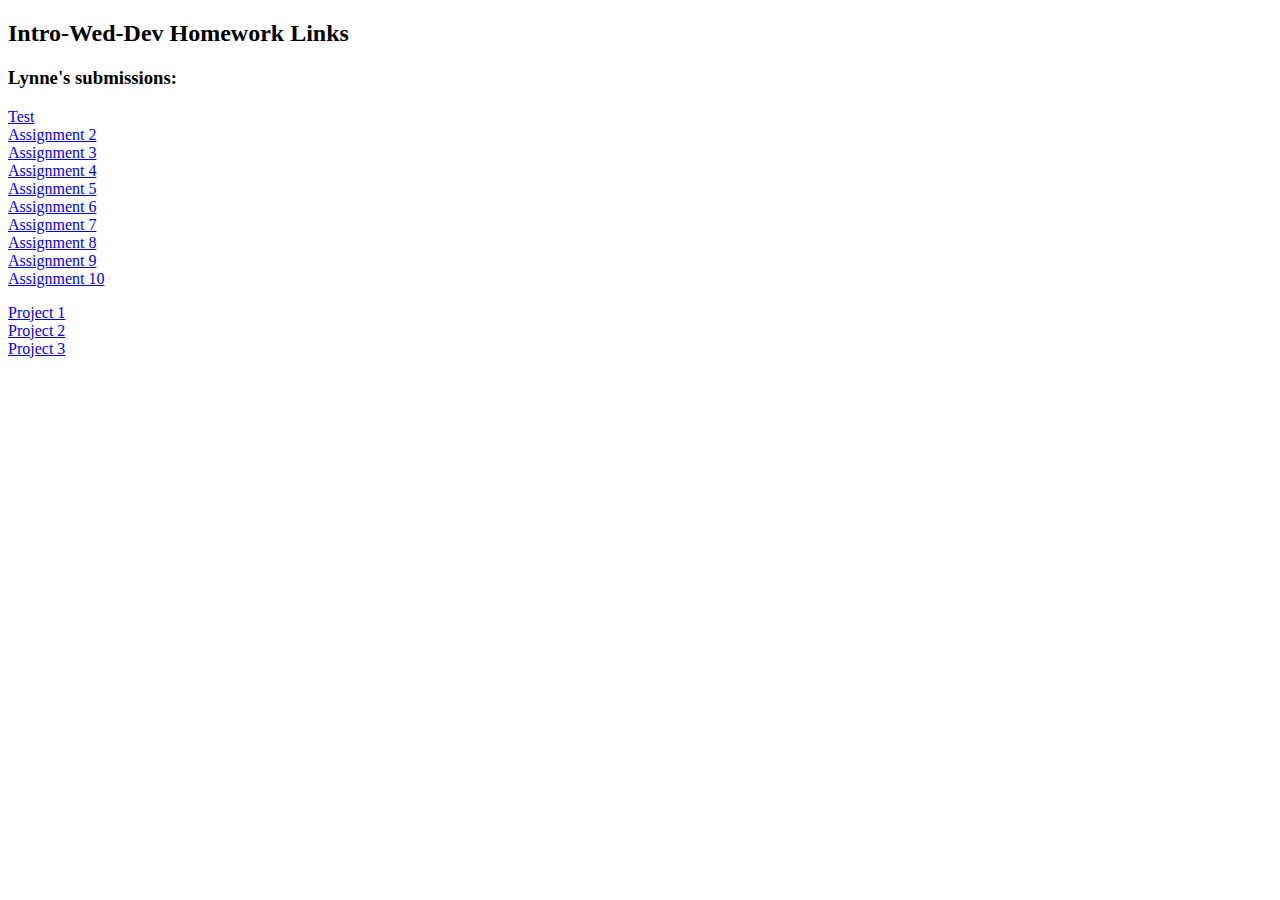
<file: index.html>
<!DOCTYPE html>
<html lang="en">
  <head>

    <title>Web-Dev-HW Index</title>

    <!-- Define the character set used: -->
    <meta charset="UTF-8">

    <!-- Provide a description of your page: -->
    <meta name="description" content="Index for Web-Dev-HW">

    <!-- Provide the author information for the page: -->
    <meta name="author" content="Lynne Spears">

    <meta name="viewport" content="width=device-width, initial-scale=1.0">

  </head>

  <body>

    <h2>Intro-Wed-Dev Homework Links</h2>

    <h3>Lynne's submissions:</h3>

    <p>
      <a href="./test/about.html">Test</a><br />
      <a href="./assignment-2/index.html">Assignment 2</a><br />
      <a href="./assignment-3/index.html">Assignment 3</a><br />
      <a href="./assignment-4/index.html">Assignment 4</a><br />
      <a href="./assignment-5/index.html">Assignment 5</a><br />
      <a href="./assignment-6/index.html">Assignment 6</a><br />
      <a href="...">Assignment 7</a><br />
      <a href="...">Assignment 8</a><br />
      <a href="...">Assignment 9</a><br />
      <a href="...">Assignment 10</a>
    </p>

    <p>
      <a href="./project-1/index.html">Project 1</a><br />
      <a href="./project-2/index.html">Project 2</a><br />
      <a href="...">Project 3</a>
    </p>

  </body>
</html>
</file>
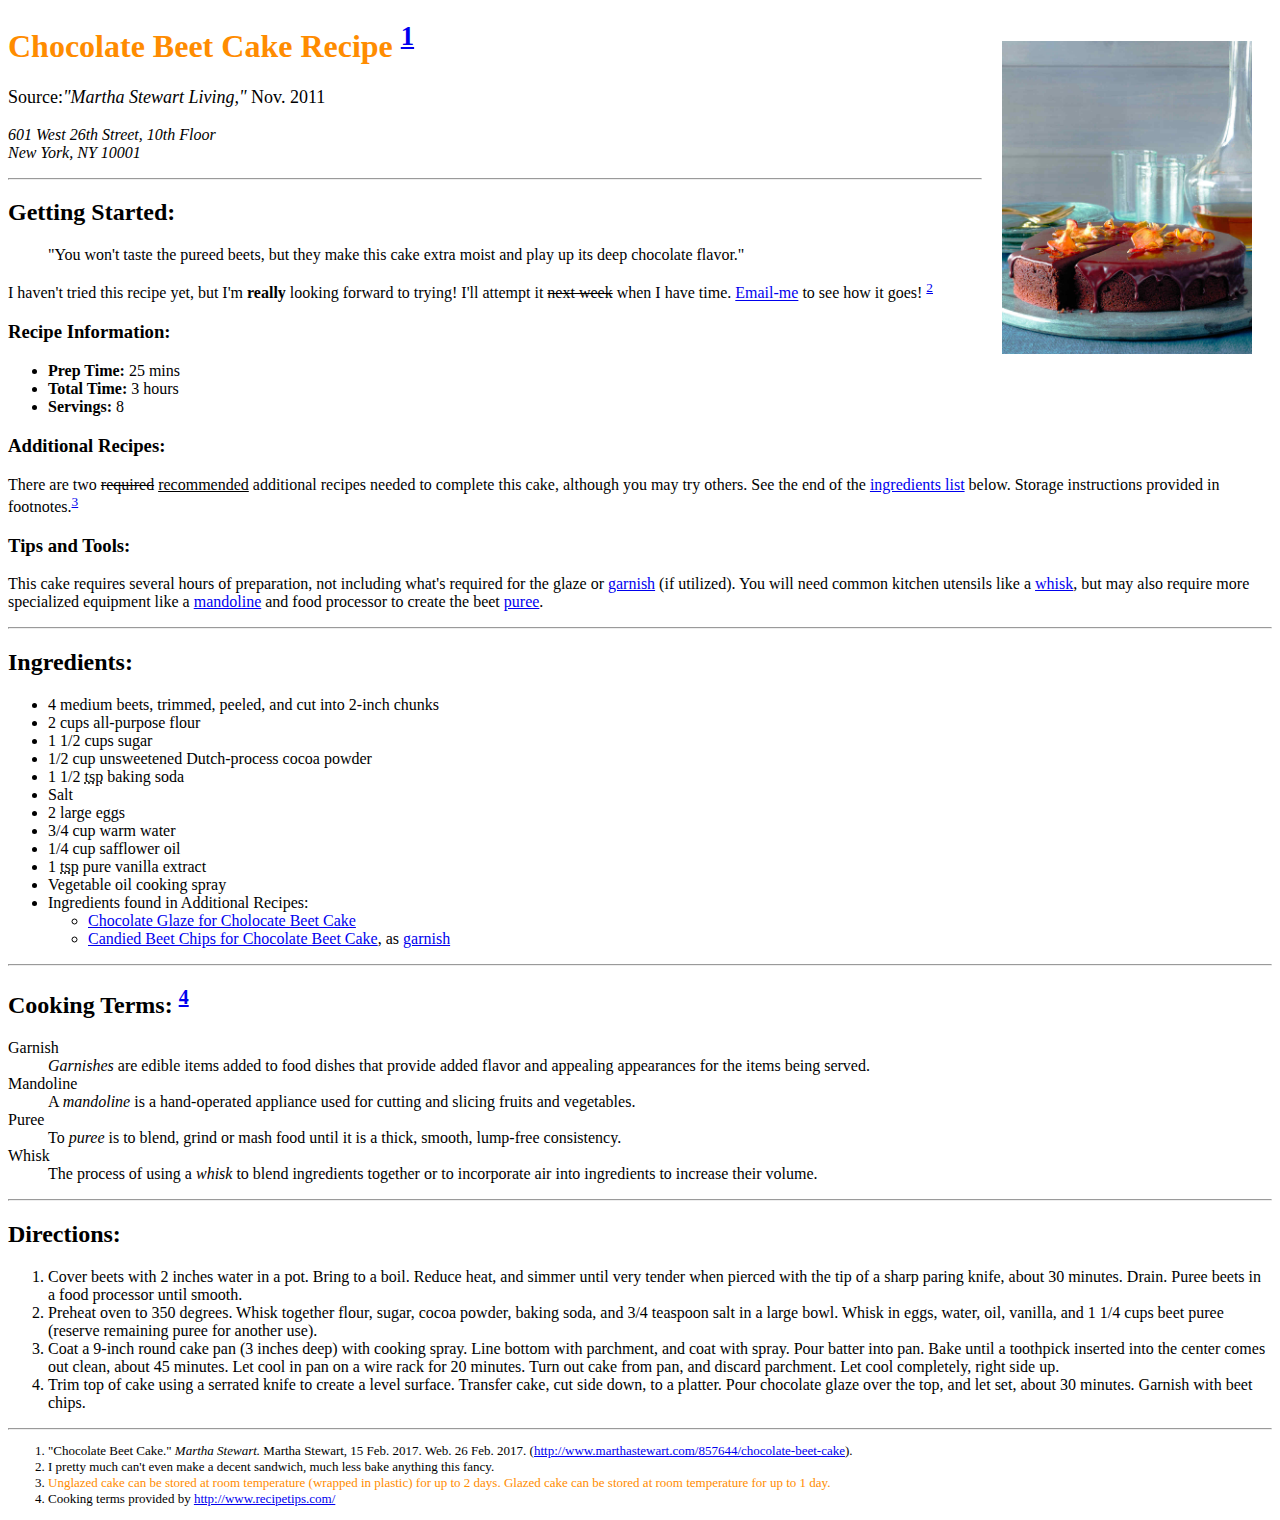
<file: assignment-3/index.html>
<!-- A3: Step 1 -->
<!DOCTYPE html>
<html>
    <head>
      <!-- A3: Step 2 -->
      <meta charset="UTF-8">
      <title>Index: Chocolate Beet Cake Recipe</title>
    </head>

    <body>
      <main>
        <!-- A3: Step 3 -->
        <img src="./images/beetcake.jpeg" alt="Chocolate beet cake, ready to serve." style="width: 250px; float: right; margin: 20px">

        <h1 style="color:DarkOrange">Chocolate Beet Cake Recipe <sup><a href="#footnotes1">1</a></sup></h1>

        <!-- A3: Step 4 -->
        <p style="font-size:large">
          Source:<cite>"Martha Stewart Living,"</cite> Nov. 2011
          <address>
            601 West 26th Street, 10th Floor <br />
            New York, NY 10001 <br />

          </address>
        </p>


        <hr />


        <h2>Getting Started:</h2>
        <!-- A3: Step 5 -->
        <blockquote>
          "You won't taste the pureed beets, but they make this cake extra moist and play up its deep chocolate flavor."
        </blockquote>

        <!-- A3: Step 6 -->
        <p>I haven't tried this recipe yet, but I'm <strong>really</strong> looking forward to trying! I'll attempt it <s>next week</s> when I have time. <a href="mailto:justine.evans@umontana.edu">Email-me</a> to see how it goes! <sup><a href="#footnotes2">2</a></sup></p>

        <h3>Recipe Information:</h3>
          <ul>
            <!-- A3: Step 7 -->
            <li><b>Prep Time:</b> 25 mins</li>
            <li><b>Total Time:</b> 3 hours</li>
            <li><b>Servings:</b> 8</li>
          </ul>

        <h3>Additional Recipes:</h3>
        <!-- A3: Step 8 -->
        <p>There are two <del>required</del> <ins>recommended</ins> additional recipes needed to complete this cake, although you may try others. See the end of the <a href="#ingredients">ingredients list</a> below. Storage instructions provided in footnotes.<sup><a href="#footnotes3">3</a></sup>

        <h3>Tips and Tools:</h3>
        <!-- A3: Step 12 -->
        <p>This cake requires several hours of preparation, not including what's required for the glaze or <a href="#dfn-garnish">garnish</a> (if utilized). You will need common kitchen utensils like a <a href="#dfn-whisk">whisk</a>, but may also require more specialized equipment like a <a href="#dfn-mandoline">mandoline</a> and food processor to create the beet <a href="#dfn-puree">puree</a>.</p>


        <hr />


        <h2 id="ingredients">Ingredients:</h2>
          <ul>
            <li>4 medium beets, trimmed, peeled, and cut into 2-inch chunks</li>
            <li>2 cups all-purpose flour</li>
            <li>1 1/2 cups sugar</li>
            <li>1/2 cup unsweetened Dutch-process cocoa powder</li>
            <li>1 1/2 <abbr title="teaspoon">tsp</abbr> baking soda</li>
            <li>Salt</li>
            <li> 2 large eggs</li>
            <li>3/4 cup warm water</li>
            <li>1/4 cup safflower oil</li>
            <li>1 <abbr title="teaspoon">tsp</abbr> pure vanilla extract</li>
            <li>Vegetable oil cooking spray</li>
            <li>Ingredients found in Additional Recipes:</li>
            <!-- A3: Step 9 -->
            <ul>
              <li><a href="./pages/beetcake-glaze.html" target="_blank">Chocolate Glaze for Cholocate Beet Cake</a></li>
              <li><a href="./pages/beetcake-garnish.html" target="_blank">Candied Beet Chips for Chocolate Beet Cake</a>, as <a href="#dfn-garnish">garnish</a></li>
            </ul>
          </ul>


        <hr />


        <h2>Cooking Terms: <sup><a href="#footnotes4">4</a></sup></h2>
          <dl>
            <!-- A3: Steps 10 and 11 -->
            <dt>Garnish</dt>
            <dd><dfn id="dfn-garnish">Garnishes</dfn> are edible items added to food dishes that provide added flavor and appealing appearances for the items being served.</dd>
            <dt>Mandoline</dt>
            <dd>A <dfn id="dfn-mandoline">mandoline</dfn> is a hand-operated appliance used for cutting and slicing fruits and vegetables.</dd>
            <dt>Puree</dt>
            <dd>To <dfn id="dfn-puree">puree</dfn> is to blend, grind or mash food until it is a thick, smooth, lump-free consistency.</dd>
            <dt>Whisk</dt>
            <dd>The process of using a <dfn id="dfn-whisk">whisk</dfn> to blend ingredients together or to incorporate air into ingredients to increase their volume.</dd>

          </dl>


        <hr />


        <h2>Directions:</h2>
        <!-- A3: Step 13 -->
        <ol>
          <li>Cover beets with 2 inches water in a pot. Bring to a boil. Reduce heat, and simmer until very tender when pierced with the tip of a sharp paring knife, about 30 minutes. Drain. Puree beets in a food processor until smooth.</li>
          <li>Preheat oven to 350 degrees. Whisk together flour, sugar, cocoa powder, baking soda, and 3/4 teaspoon salt in a large bowl. Whisk in eggs, water, oil, vanilla, and 1 1/4 cups beet puree (reserve remaining puree for another use).</li>
          <li>Coat a 9-inch round cake pan (3 inches deep) with cooking spray. Line bottom with parchment, and coat with spray. Pour batter into pan. Bake until a toothpick inserted into the center comes out clean, about 45 minutes. Let cool in pan on a wire rack for 20 minutes. Turn out cake from pan, and discard parchment. Let cool completely, right side up.</li>
          <li>Trim top of cake using a serrated knife to create a level surface. Transfer cake, cut side down, to a platter. Pour chocolate glaze over the top, and let set, about 30 minutes. Garnish with beet chips.</li>
        </ol>


        <hr />
      </main>

      <footer>
        <ol style="font-size:small">
          <!-- A3: Step 15 -->
          <li id="footnotes1">"Chocolate Beet Cake." <i>Martha Stewart.</i> Martha Stewart, 15 Feb. 2017. Web. 26 Feb. 2017. (<a href="http://www.marthastewart.com/857644/chocolate-beet-cake" target="_blank">http://www.marthastewart.com/857644/chocolate-beet-cake</a>).</li>

          <li id="footnotes2">I pretty much can't even make a decent sandwich, much less bake anything this fancy.</li>

          <li id="footnotes3"><span style="color:DarkOrange">Unglazed cake can be stored at room temperature (wrapped in plastic) for up to 2 days. Glazed cake can be stored at room temperature for up to 1 day.</span></li>

          <li id="footnotes4">Cooking terms provided by <a href="http://www.recipetips.com/" target="_blank">http://www.recipetips.com/</a>
        </ol>
      </footer>
    </body>
</html>
</file>
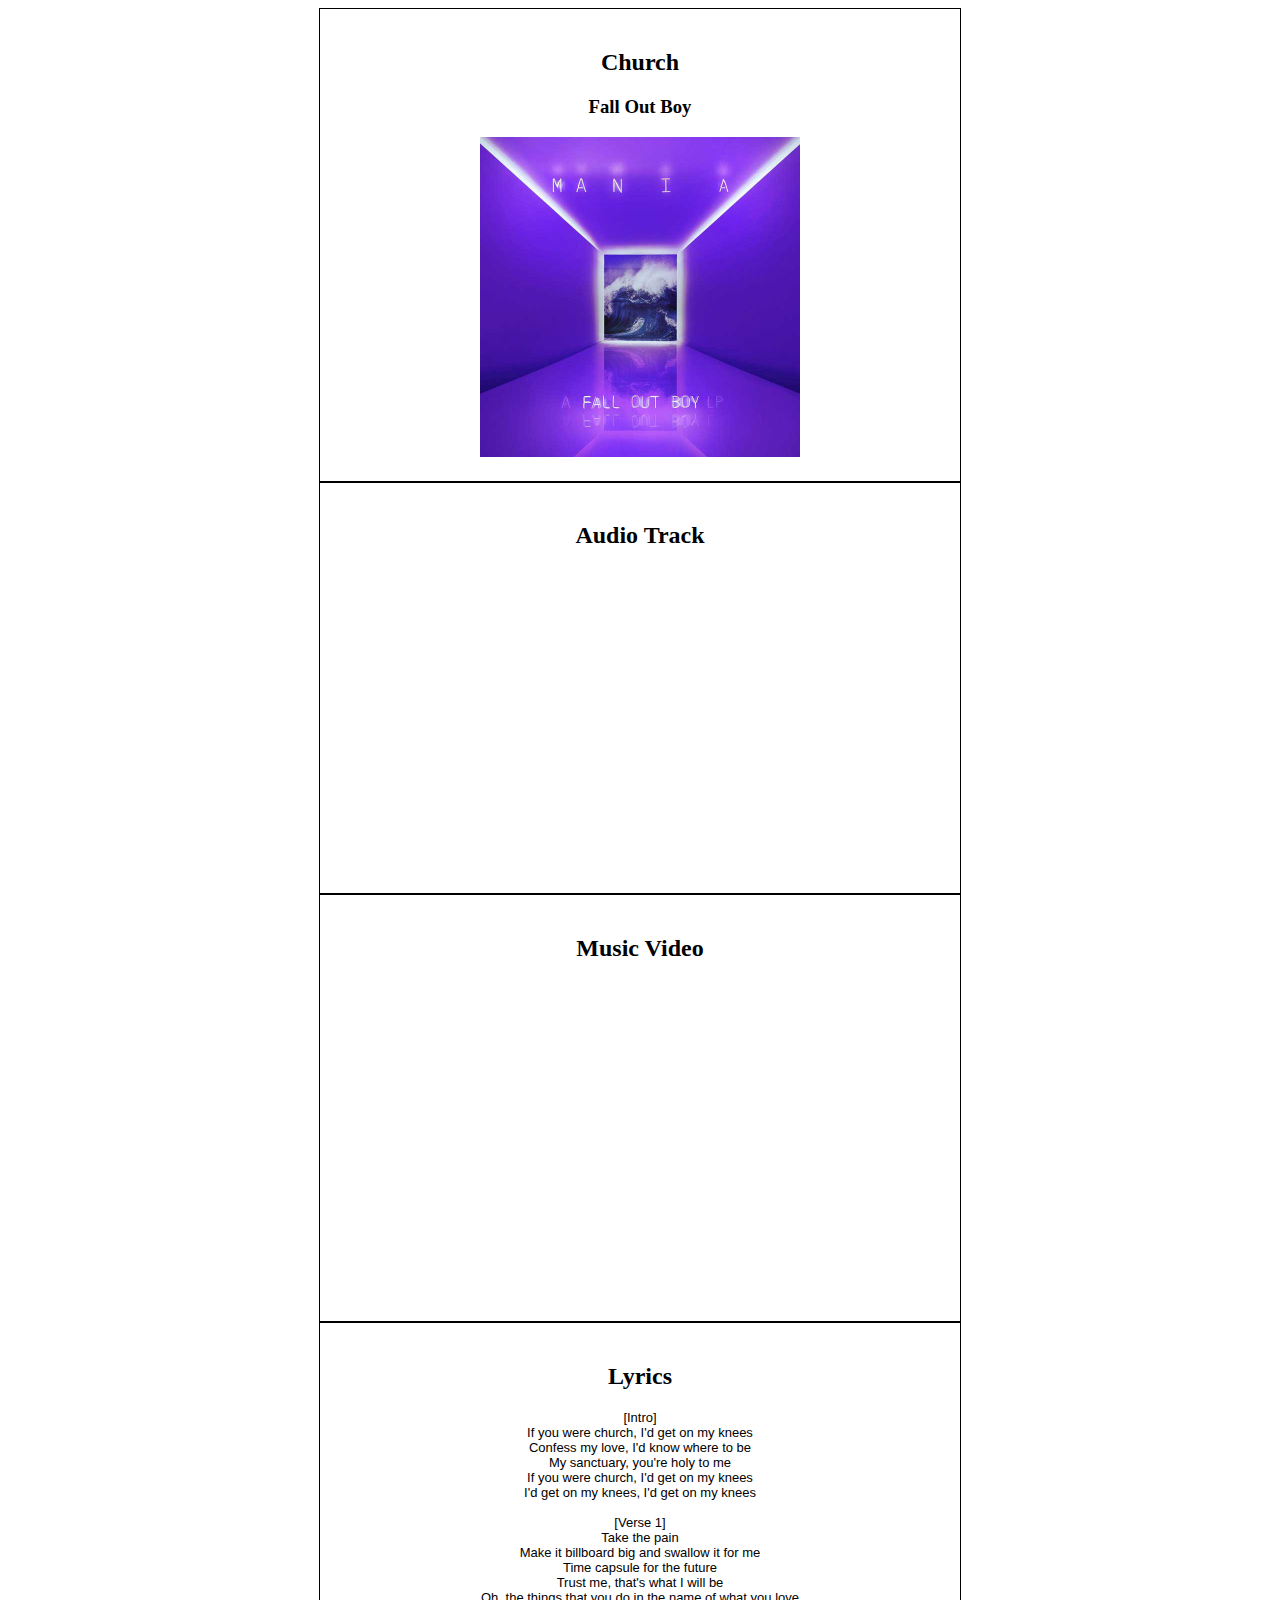
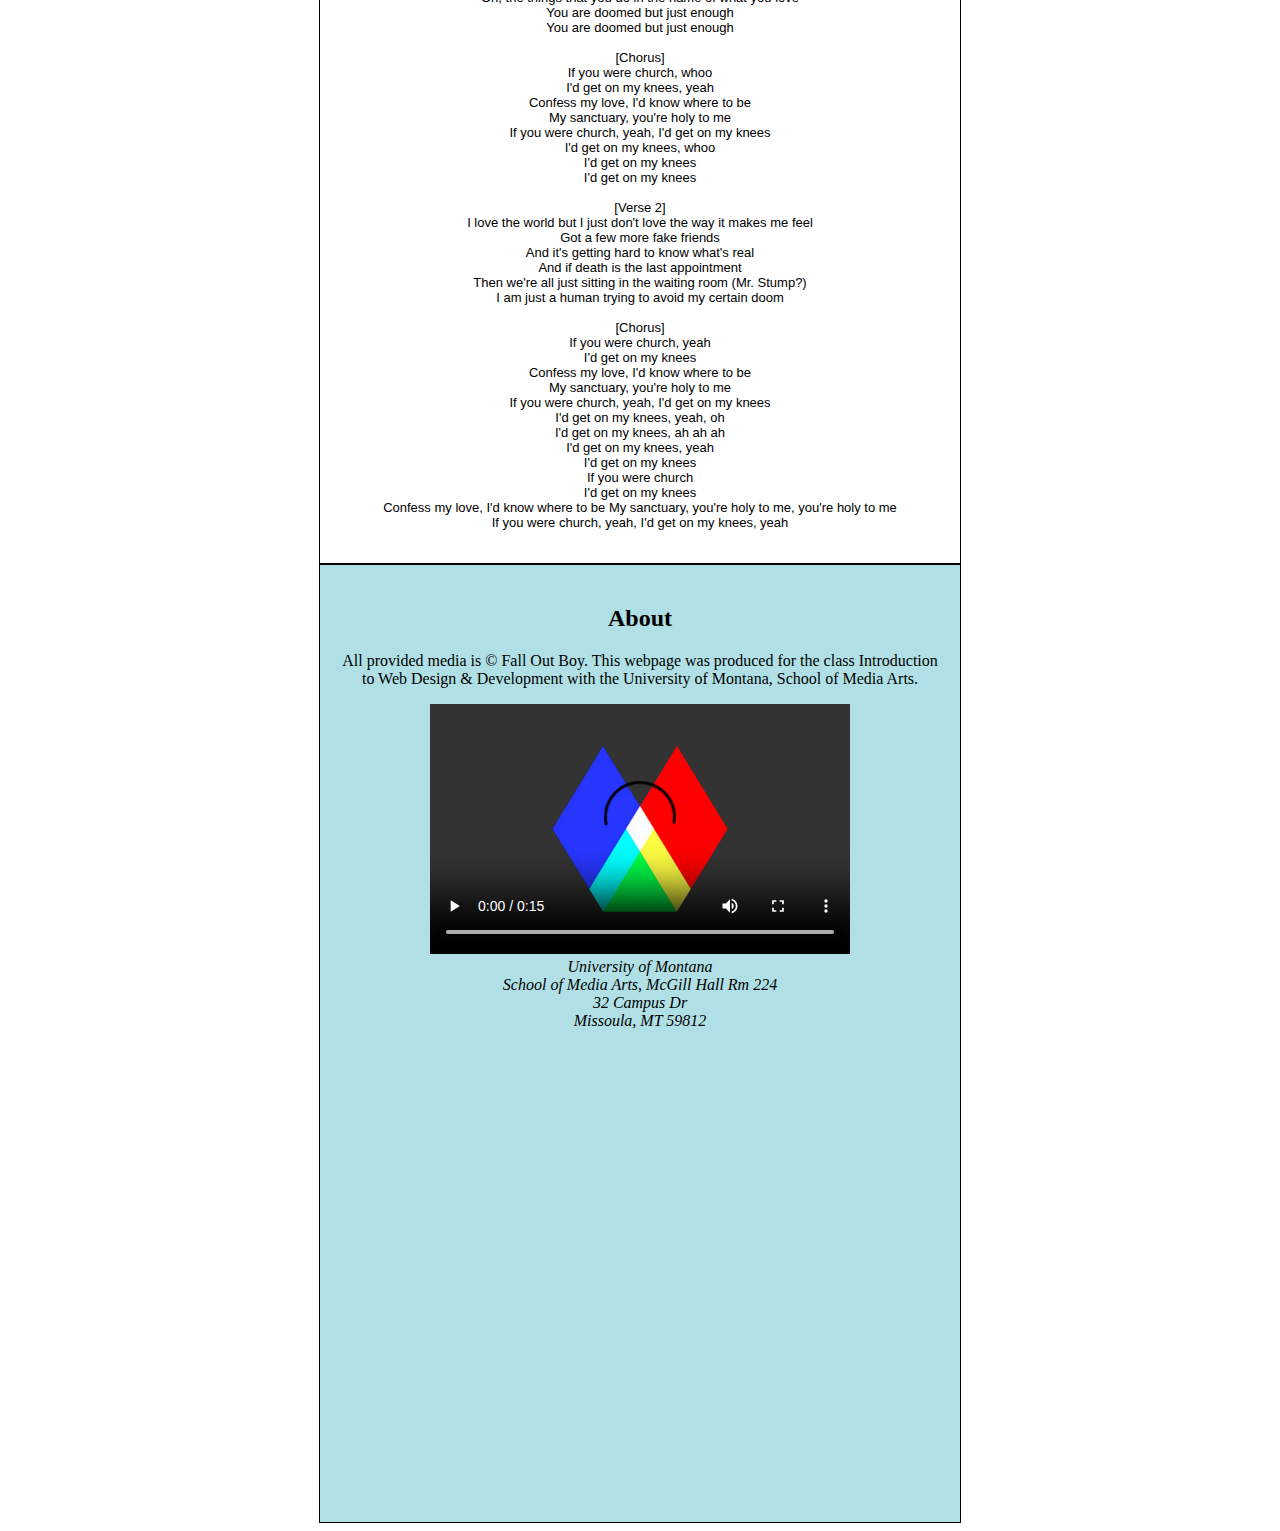
<file: assignment-5/index.html>
<!DOCTYPE html>
<html lang="en-us">
  <head>

    <title>Web-Dev-HW Assignment 5</title>

    <meta charset="UTF-8">

    <meta name="description" content="Assignment 5 for Web-Dev-HW">

    <meta name="author" content="Lynne Spears">

    <meta name="keywords" content="Intro to Web Development, Web Development, Web Design, HTML, CSS, University of Montana">

    <meta name="viewport" content="width=device-width, initial-scale=1.0">

    <style>
      body {
        text-align: center;
        }
      .container {
        width: 600px;
        margin: auto;
        padding: 20px;
        border: 1px solid black;
      }
      .lyrics p, pre {
        font-family: arial;
        font-size: small;
      }
      .contact {
        background-color: powderblue;
      }
    </style>

  </head>


  <body>

    <!-- Song Title and Artist -->
    <div id="art" class="container">
      <h2>Church</h2>
      <h3>Fall Out Boy</h3>
      <img src="./images/coverart.jpg" alt="Album cover for Fall Out Boy's Mania album" title="Mania Album Cover" width="320" height="320">
    </div>

    <!-- Song Audio on Soundcloud -->
    <div id="audio" class="container">
      <h2>Audio Track</h2>
      <iframe width="100%" height="300" scrolling="no" frameborder="no" allow="autoplay" src="https://w.soundcloud.com/player/?url=https%3A//api.soundcloud.com/tracks/376348541&color=%23ff5500&auto_play=false&hide_related=false&show_comments=true&show_user=true&show_reposts=false&show_teaser=true&visual=true"></iframe>
    </div>

    <!-- Song Music Video on YouTube -->
    <div id="video" class="container">
      <h2>Music Video</h2>
      <iframe width="560" height="315" src="https://www.youtube.com/embed/l3vbvF8bQfI?rel=0" frameborder="0" allow="autoplay; encrypted-media" allowfullscreen></iframe>
    </div>

    <!-- Song Lyrics -->
    <div id="lyrics" class="container lyrics">
      <h2>Lyrics</h2>
      <p>
      [Intro]<br/>
      If you were church, I'd get on my knees<br/>
      Confess my love, I'd know where to be<br/>
      My sanctuary, you're holy to me<br/>
      If you were church, I'd get on my knees<br/>
      I'd get on my knees, I'd get on my knees<br/>
      <br/>
      [Verse 1]<br/>
      Take the pain<br/>
      Make it billboard big and swallow it for me<br/>
      Time capsule for the future<br/>
      Trust me, that's what I will be<br/>
      Oh, the things that you do in the name of what you love<br/>
      You are doomed but just enough<br/>
      You are doomed but just enough<br/>
      <br/>
      [Chorus]<br/>
      If you were church, whoo<br/>
      I'd get on my knees, yeah<br/>
      Confess my love, I'd know where to be<br/>
      My sanctuary, you're holy to me<br/>
      If you were church, yeah, I'd get on my knees<br/>
      I'd get on my knees, whoo<br/>
      I'd get on my knees<br/>
      I'd get on my knees<br/>
      <br/>
      [Verse 2]<br/>
      I love the world but I just don't love the way it makes me feel<br/>
      Got a few more fake friends<br/>
      And it's getting hard to know what's real<br/>
      And if death is the last appointment<br/>
      Then we're all just sitting in the waiting room (Mr. Stump?)<br/>
      I am just a human trying to avoid my certain doom<br/>
      <br/>
      [Chorus]<br/>
      If you were church, yeah<br/>
      I'd get on my knees<br/>
      Confess my love, I'd know where to be<br/>
      My sanctuary, you're holy to me<br/>
      If you were church, yeah, I'd get on my knees<br/>
      I'd get on my knees, yeah, oh<br/>
      I'd get on my knees, ah ah ah<br/>
      I'd get on my knees, yeah<br/>
      I'd get on my knees<br/>
      If you were church<br/>
      I'd get on my knees<br/>
      Confess my love, I'd know where to be
      My sanctuary, you're holy to me, you're holy to me<br/>
      If you were church, yeah, I'd get on my knees, yeah<br/>
      </p>
    </div>

    <!-- Copyright Details -->
    <div id="copyright" class="container contact">
      <h2>About</h2>
      <p>All provided media is &#169; Fall Out Boy. This webpage was produced for the class Introduction to Web Design & Development with the University of Montana, School of Media Arts.</p>
      <video poster="./images/mart-logo-poster.jpg" width="420" height="250" preload controls>
        <source src="./media/mart-logo-animated.mp4" type='video/mp4;codecs="avc1.42E01E, mp4a.40.2"'/>
        <source src="./media/mart-logo-animated.webm" type='video/webm;codecs="vp8, vorbis"'/>
      </video>

    <!-- University Address -->
    <br/>
    <address>
      University of Montana<br>
      School of Media Arts, McGill Hall Rm 224<br>
      32 Campus Dr<br>
      Missoula, MT 59812<br>
    </address>
    <br/>

    <iframe src="https://www.google.com/maps/embed?pb=!1m18!1m12!1m3!1d2728.048493388356!2d-113.98581439934034!3d46.86241807903995!2m3!1f0!2f0!3f0!3m2!1i1024!2i768!4f13.1!3m3!1m2!1s0x535dcc33c3d4cbd5%3A0xd77cd4f46bdf5b89!2sMcGill+Hall%2C+32+Campus+Dr%2C+Missoula%2C+MT+59812!5e0!3m2!1sen!2sus!4v1520887034588" width="600" height="450" frameborder="0" style="border:0" allowfullscreen></iframe>

    </div>

  </body>
</html>
</file>
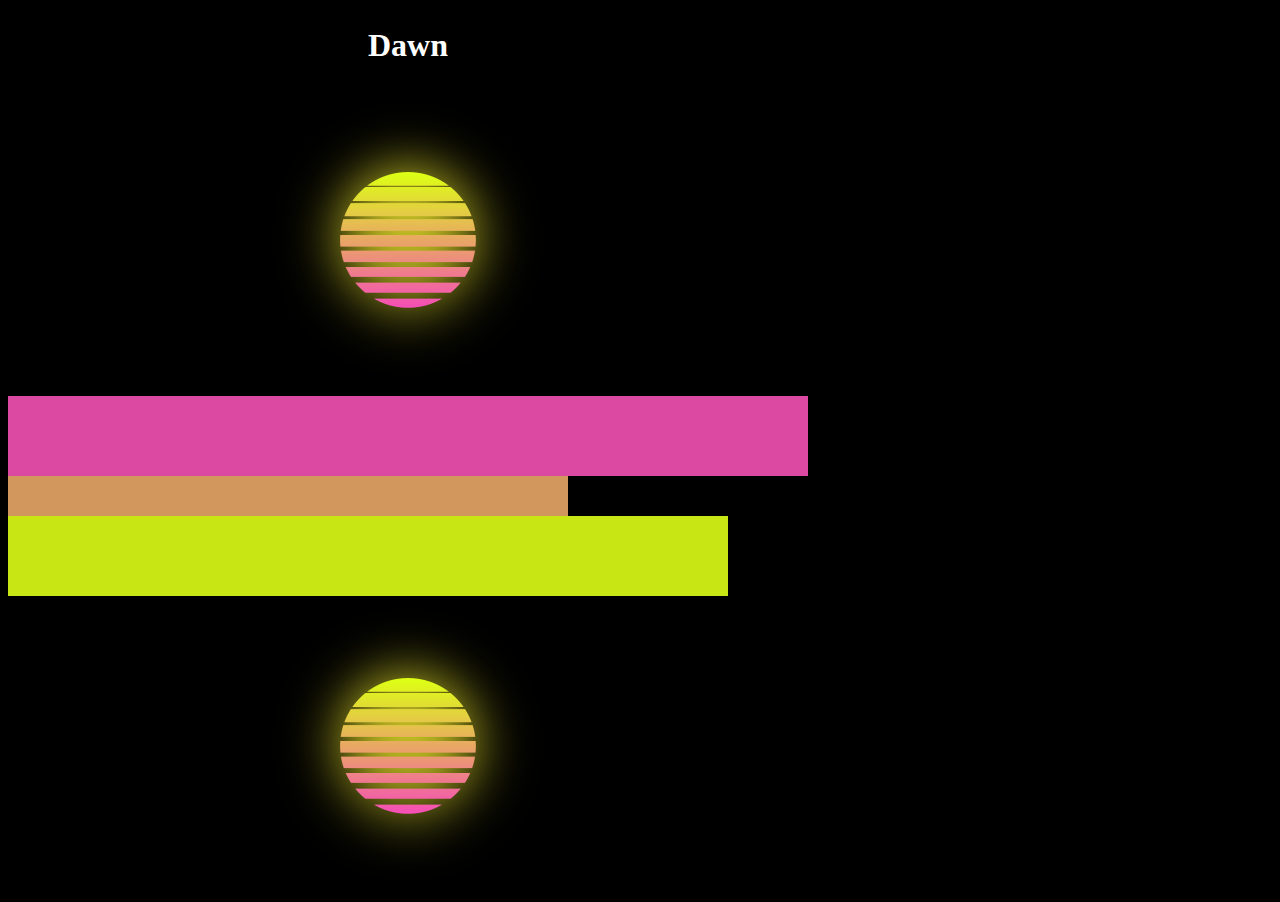
<file: assignment-6/index.html>
<!DOCTYPE html>
<html lang="en">
  <head>

    <title>Web-Dev-HW Assignment 6</title>

    <link rel="stylesheet" type="text/css" href="./css/style.css" / >

    <!-- Define the character set used: -->
    <meta charset="UTF-8">
    <!-- Provide a description of your page: -->
    <meta name="description" content="Index for Web-Dev-HW Assignment 6">
    <!-- Provide the author information for the page: -->
    <meta name="author" content="Lynne Spears">
    <meta name="viewport" content="width=device-width, initial-scale=1.0">

  </head>

  <body>

    <div id="image" class="box">
      <h2>Dawn</h2>
      <img src="./images/1990s-05.png" alt="A circle the color of sunset" title="1990s Main Image" width="600" height="600">
    </div>

    <div id="first" class="box">
    </div>

    <div id="second" class="box">
    </div>

    <div id="third" class="box">
    </div>


    <div id="image" class="box">
      <img src="./images/1990s-05.png" alt="A circle the color of sunset" title="1990s Main Image" width="600" height="600">
    </div>

  </body>
</html>
</file>
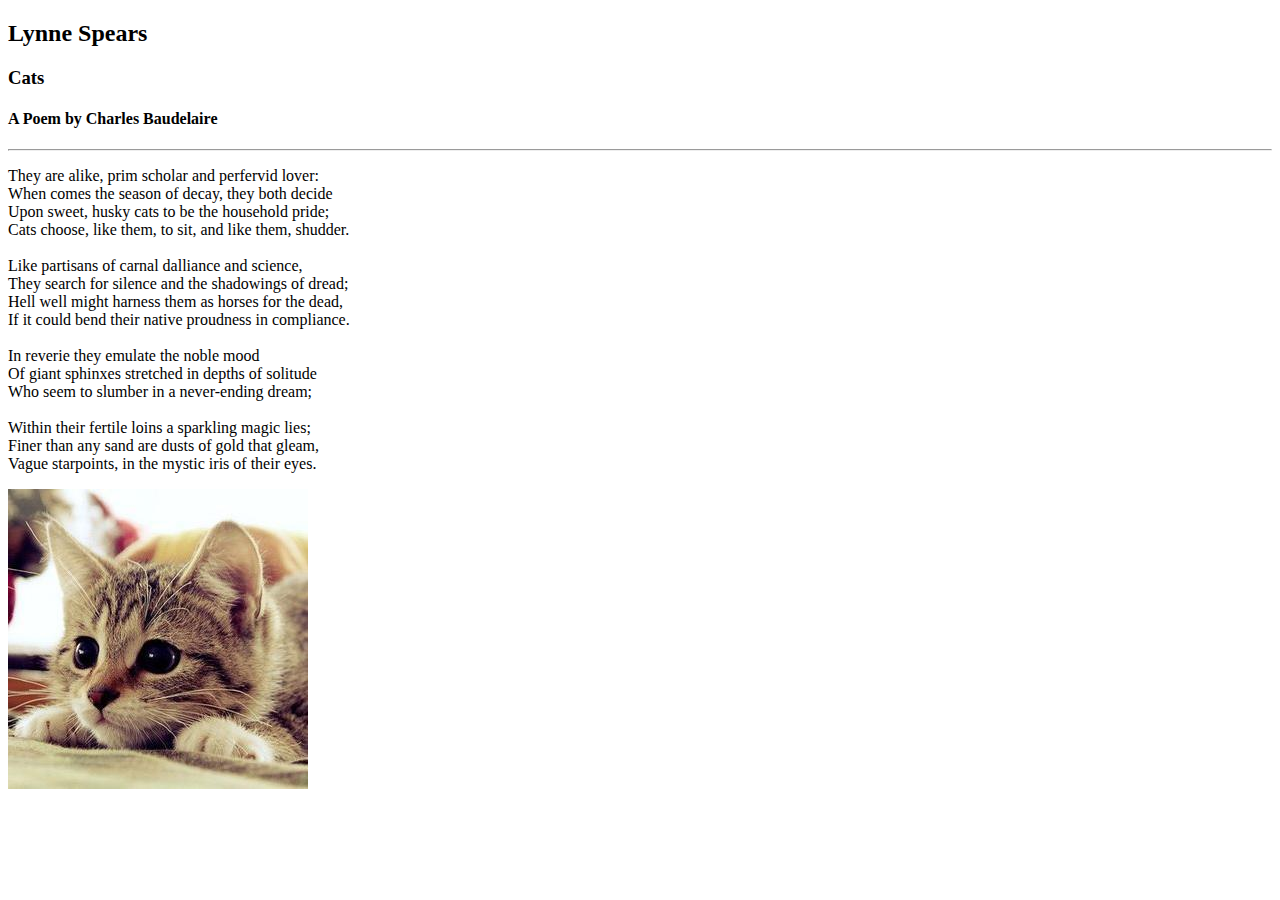
<file: project-1/index.html>
<!DOCTYPE html>
<html lang="en">
  <head>
    <title>My First Webpage</title>
  </head>

  <body>
    <h2>Lynne Spears</h2>
    <h3>Cats</h3>
    <h4>A Poem by Charles Baudelaire</h4>

    <hr />

    <p>
      They are alike, prim scholar and perfervid lover:<br />
      When comes the season of decay, they both decide<br />
      Upon sweet, husky cats to be the household pride;<br />
      Cats choose, like them, to sit, and like them, shudder.<br />
      <br />
      Like partisans of carnal dalliance and science,<br />
      They search for silence and the shadowings of dread;<br />
      Hell well might harness them as horses for the dead,<br />
      If it could bend their native proudness in compliance.<br />
      <br />
      In reverie they emulate the noble mood<br />
      Of giant sphinxes stretched in depths of solitude<br />
      Who seem to slumber in a never-ending dream;<br />
      <br />
      Within their fertile loins a sparkling magic lies;<br />
      Finer than any sand are dusts of gold that gleam,<br />
      Vague starpoints, in the mystic iris of their eyes.<br />
    </p>

    <img src="./images/cat.jpg"/>

  </body>

</html>
</file>
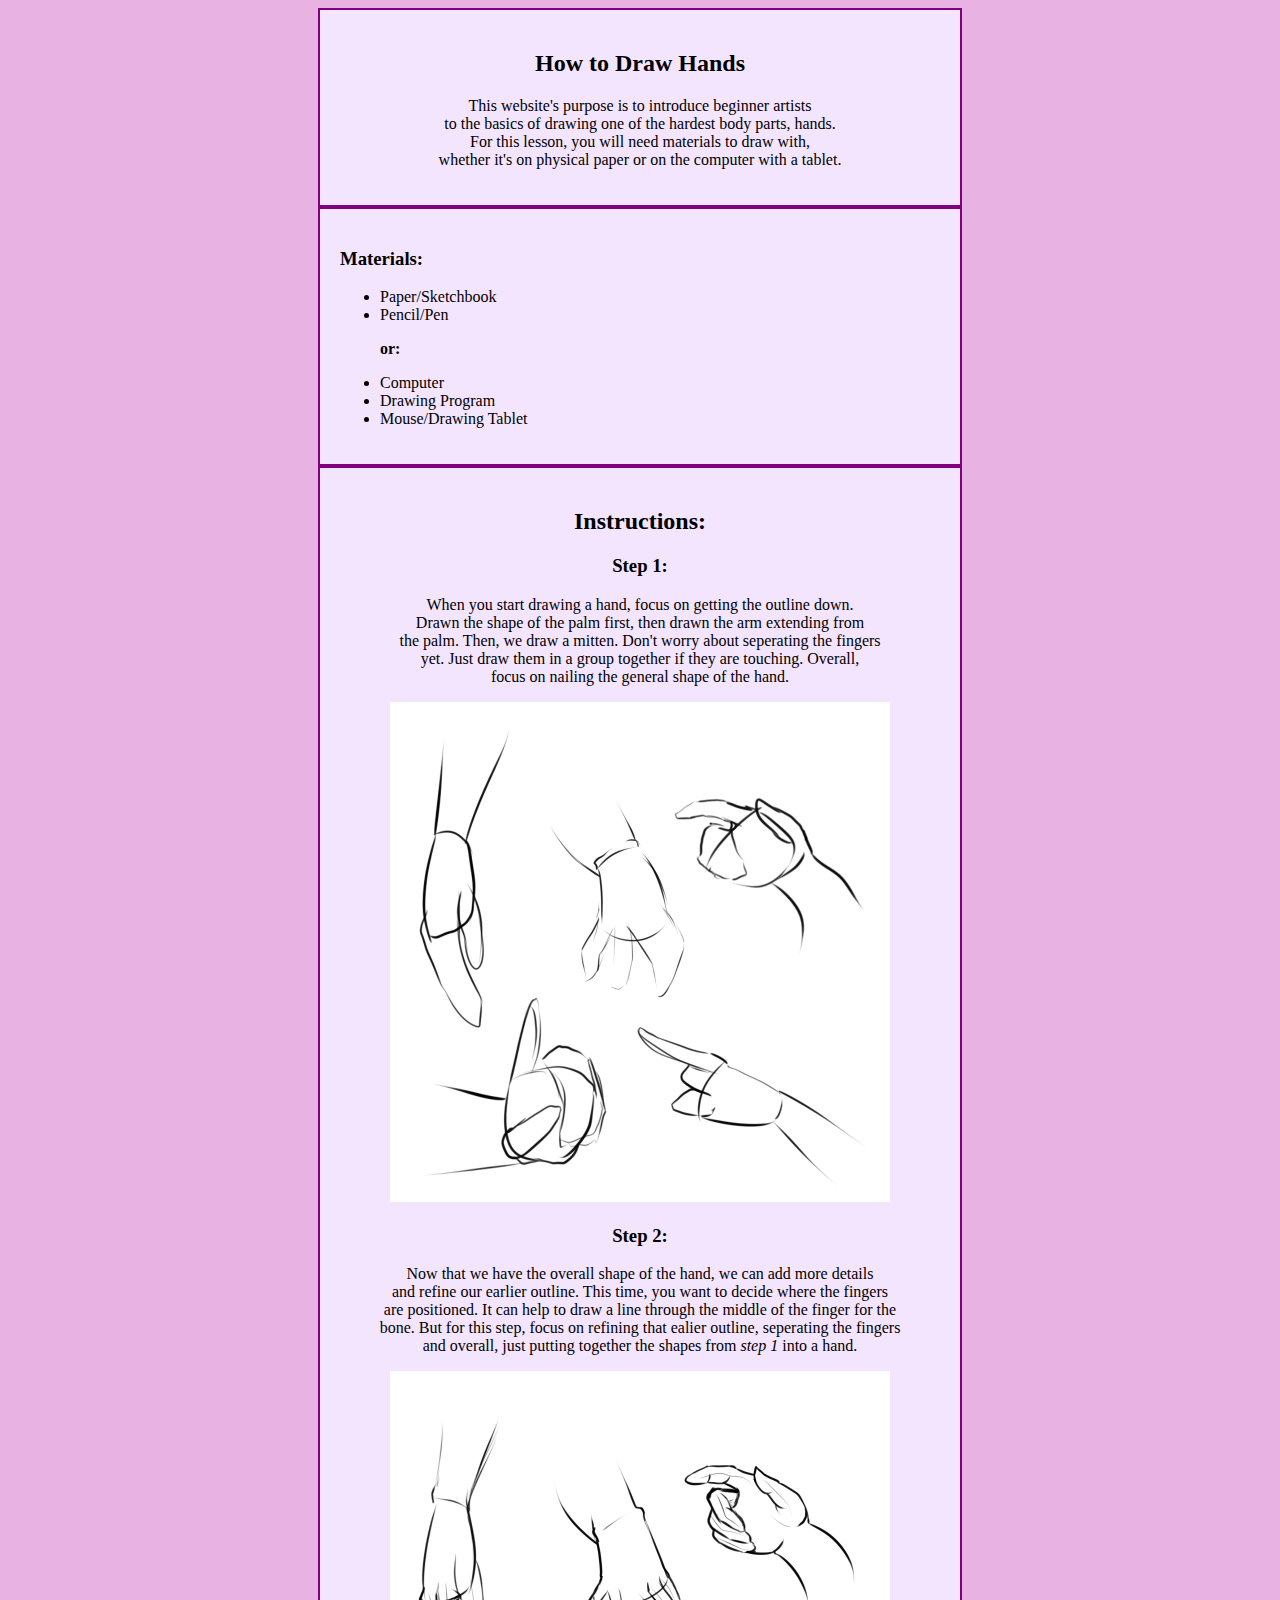
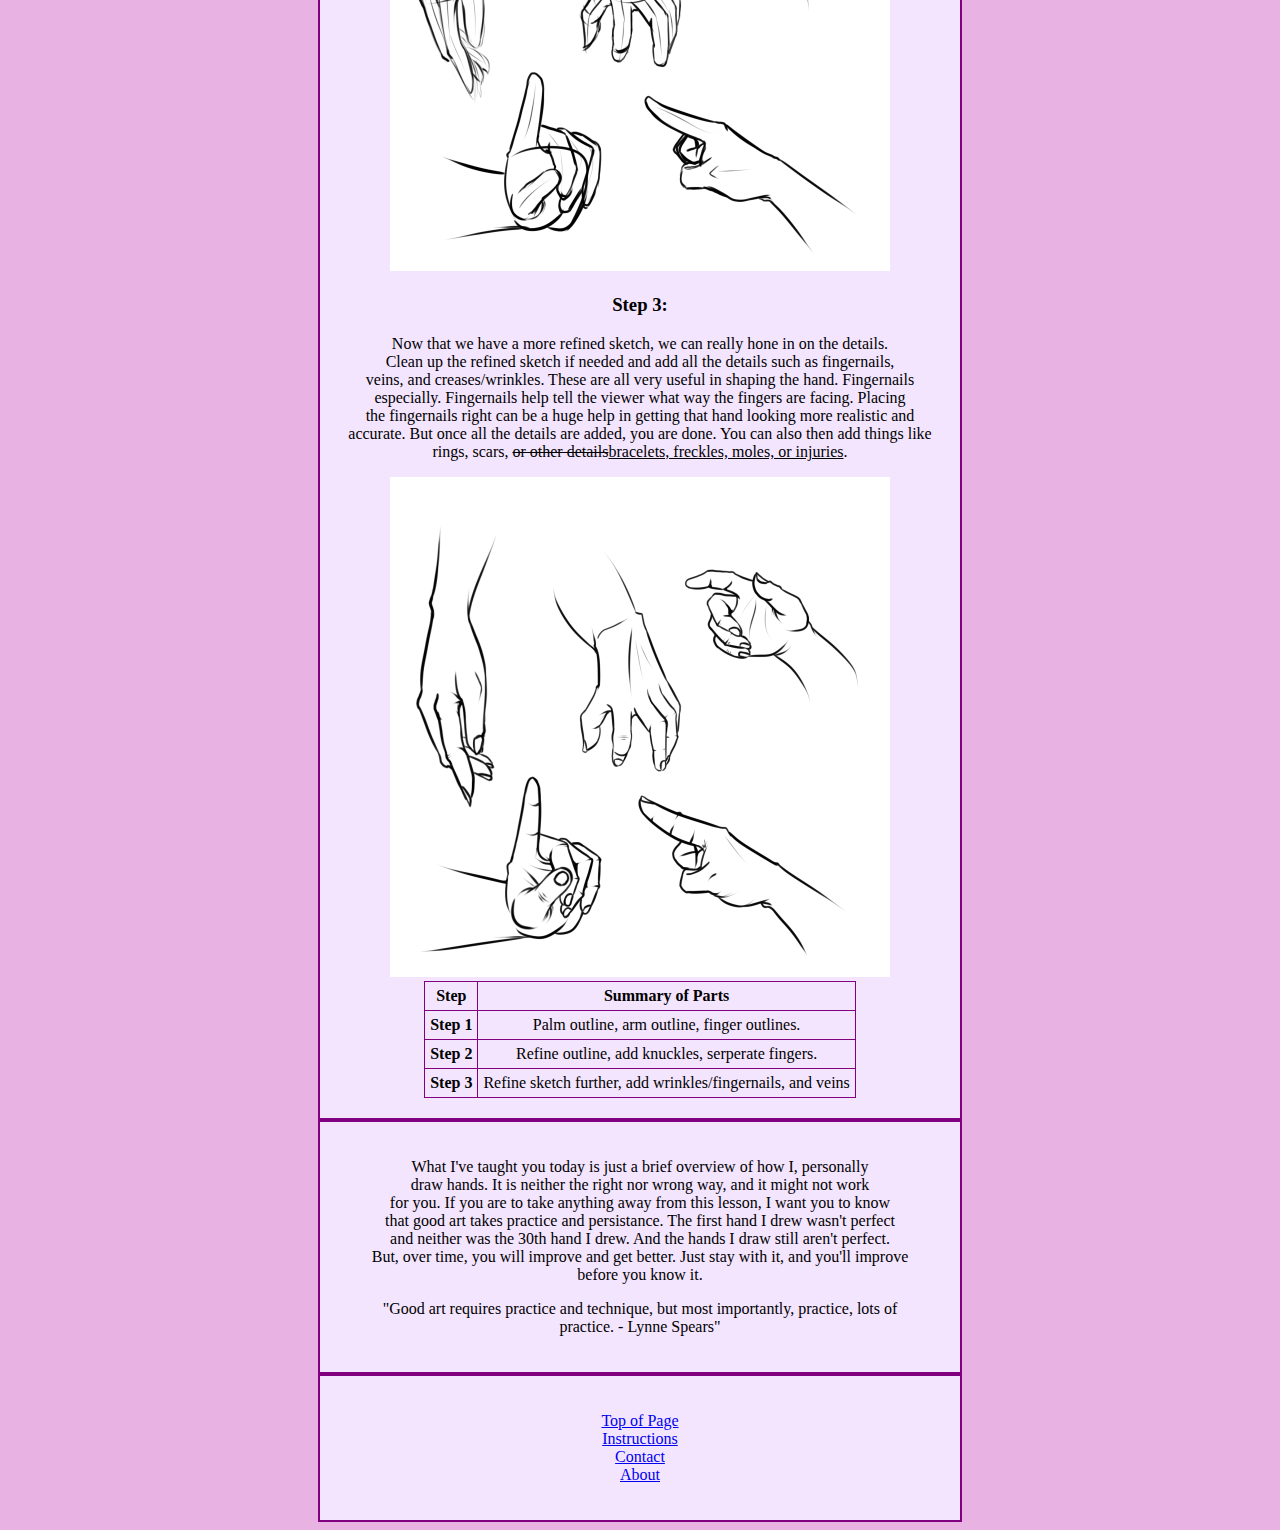
<file: project-2/index.html>
<!DOCTYPE html>
<html lang="en">
  <head>

    <title>How to Draw Hands</title>

    <meta charset="UTF-8">

    <meta name="description" content="Web-Dev-HW Project 2 Index">

    <meta name="author" content="Lynne Spears">

    <meta name="keywords" content="Intro to Web Development, Web Development, Web Design, HTML, CSS, University of Montana, Art, How to, Hands">

    <meta name="viewport" content="width=device-width, initial-scale=1.0">

    <style>
      body {
        background-color: #E8B2E2;
        }
      .container {
        text-align: center;
        width: 600px;
        margin: auto;
        padding: 20px;
        border: 2px solid purple;
        background-color: #F4E5FF;
      }
      .materials-container {
        width: 600px;
        margin: auto;
        padding: 20px;
        border: 2px solid purple;
        background-color: #F4E5FF;
      }
      table, td, th {
      border: 1px solid purple;
      border-collapse: collapse;
      padding: 5px;
      text-align: center;

      }
    </style>

  </head>


  <body>

    <!-- Introduction -->
    <div id="introduction" class="container">
      <h2>How to Draw Hands</h2>
      <p>
        This website's purpose is to introduce beginner artists<br />
        to the basics of drawing one of the hardest body parts, hands.<br />
        For this lesson, you will need materials to draw with,<br />
        whether it's on physical paper or on the computer with a tablet.<br />
      </p>
    </div>

    <!-- Materials -->
    <div id="materials" class="materials-container">
      <h3><b>Materials:</b></h3>
        <ul>
          <!-- Material List -->
          <li>Paper/Sketchbook</li>
          <li>Pencil/Pen</li>
          <p><b>or:</b></p>
          <li>Computer</li>
          <li>Drawing Program</li>
          <li>Mouse/Drawing Tablet</li>
        </ul>

    </div>

    <!-- Instructions -->
    <div id="instructions" class="container">
      <h2>Instructions:</h2>
      <h3>Step 1:</h3>
      <p>
        When you start drawing a hand, focus on getting the outline down.<br />
        Drawn the shape of the palm first, then drawn the arm extending from<br />
        the palm. Then, we draw a mitten. Don't worry about seperating the fingers<br />
        yet. Just draw them in a group together if they are touching. Overall,<br />
        focus on nailing the general shape of the hand.
      </p>
      <img src="./images/1.png" alt="Rough Outlines for Hand Drawings" title="Step 1" width="500" height="500">

      <h3>Step 2:</h3>
      <p>
        Now that we have the overall shape of the hand, we can add more details<br />
        and refine our earlier outline. This time, you want to decide where the fingers<br />
        are positioned. It can help to draw a line through the middle of the finger for the<br />
        bone. But for this step, focus on refining that ealier outline, seperating the fingers<br />
        and overall, just putting together the shapes from <i>step 1</i> into a hand.
      </p>
      <img src="./images/2.png" alt="Refined Hand Drawings" title="Step 2" width="500" height="500">

      <h3>Step 3:</h3>
      <p>
        Now that we have a more refined sketch, we can really hone in on the details.<br />
        Clean up the refined sketch if needed and add all the details such as fingernails,<br />
        veins, and creases/wrinkles. These are all very useful in shaping the hand. Fingernails<br />
        especially. Fingernails help tell the viewer what way the fingers are facing. Placing<br />
        the fingernails right can be a huge help in getting that hand looking more realistic and<br />
        accurate. But once all the details are added, you are done. You can also then add things like<br />
        rings, scars, <del>or other details</del><ins>bracelets, freckles, moles, or injuries</ins>.
      </p>
      <img src="./images/3.png" alt="Finished Hand Drawings" title="Step 3" width="500" height="500">

      <table align="center">
        <tr>
          <th scope="col">Step</th>
          <th scope="col">Summary of Parts</th>
        </tr>
        <tr>
          <th scope="row">Step 1</th>
          <td>Palm outline, arm outline, finger outlines.</td>
        </tr>
        <tr>
          <th scope="row">Step 2</th>
          <td>Refine outline, add knuckles, serperate fingers.</td>
        </tr>
        <tr>
          <th scope="row">Step 3</th>
          <td>Refine sketch further, add wrinkles/fingernails, and veins</td>
        </tr>
      </table>

    </div>

    <!-- Conclusion -->
    <div id="conclusion" class="container">
      <p>
        What I've taught you today is just a brief overview of how I, personally<br />
        draw hands. It is neither the right nor wrong way, and it might not work<br />
        for you. If you are to take anything away from this lesson, I want you to know<br />
        that good art takes practice and persistance. The first hand I drew wasn't perfect<br />
        and neither was the 30th hand I drew. And the hands I draw still aren't perfect.<br />
        But, over time, you will improve and get better. Just stay with it, and you'll improve<br />
        before you know it.
      </p>
      <blockquote>
        "Good art requires practice and technique, but most importantly, practice, lots of practice. - Lynne Spears"
      </blockquote>
    </div>

    <div id="pages" class="container">
      <!-- Page Links -->
      <p>
        <a href="#introduction">Top of Page</a><br />
        <a href="#instructions">Instructions</a><br />
        <a href="./pages/contact.html">Contact</a><br />
        <a href="./pages/about.html">About</a><br />
      </p>
    </div>

  </body>
</html>
</file>
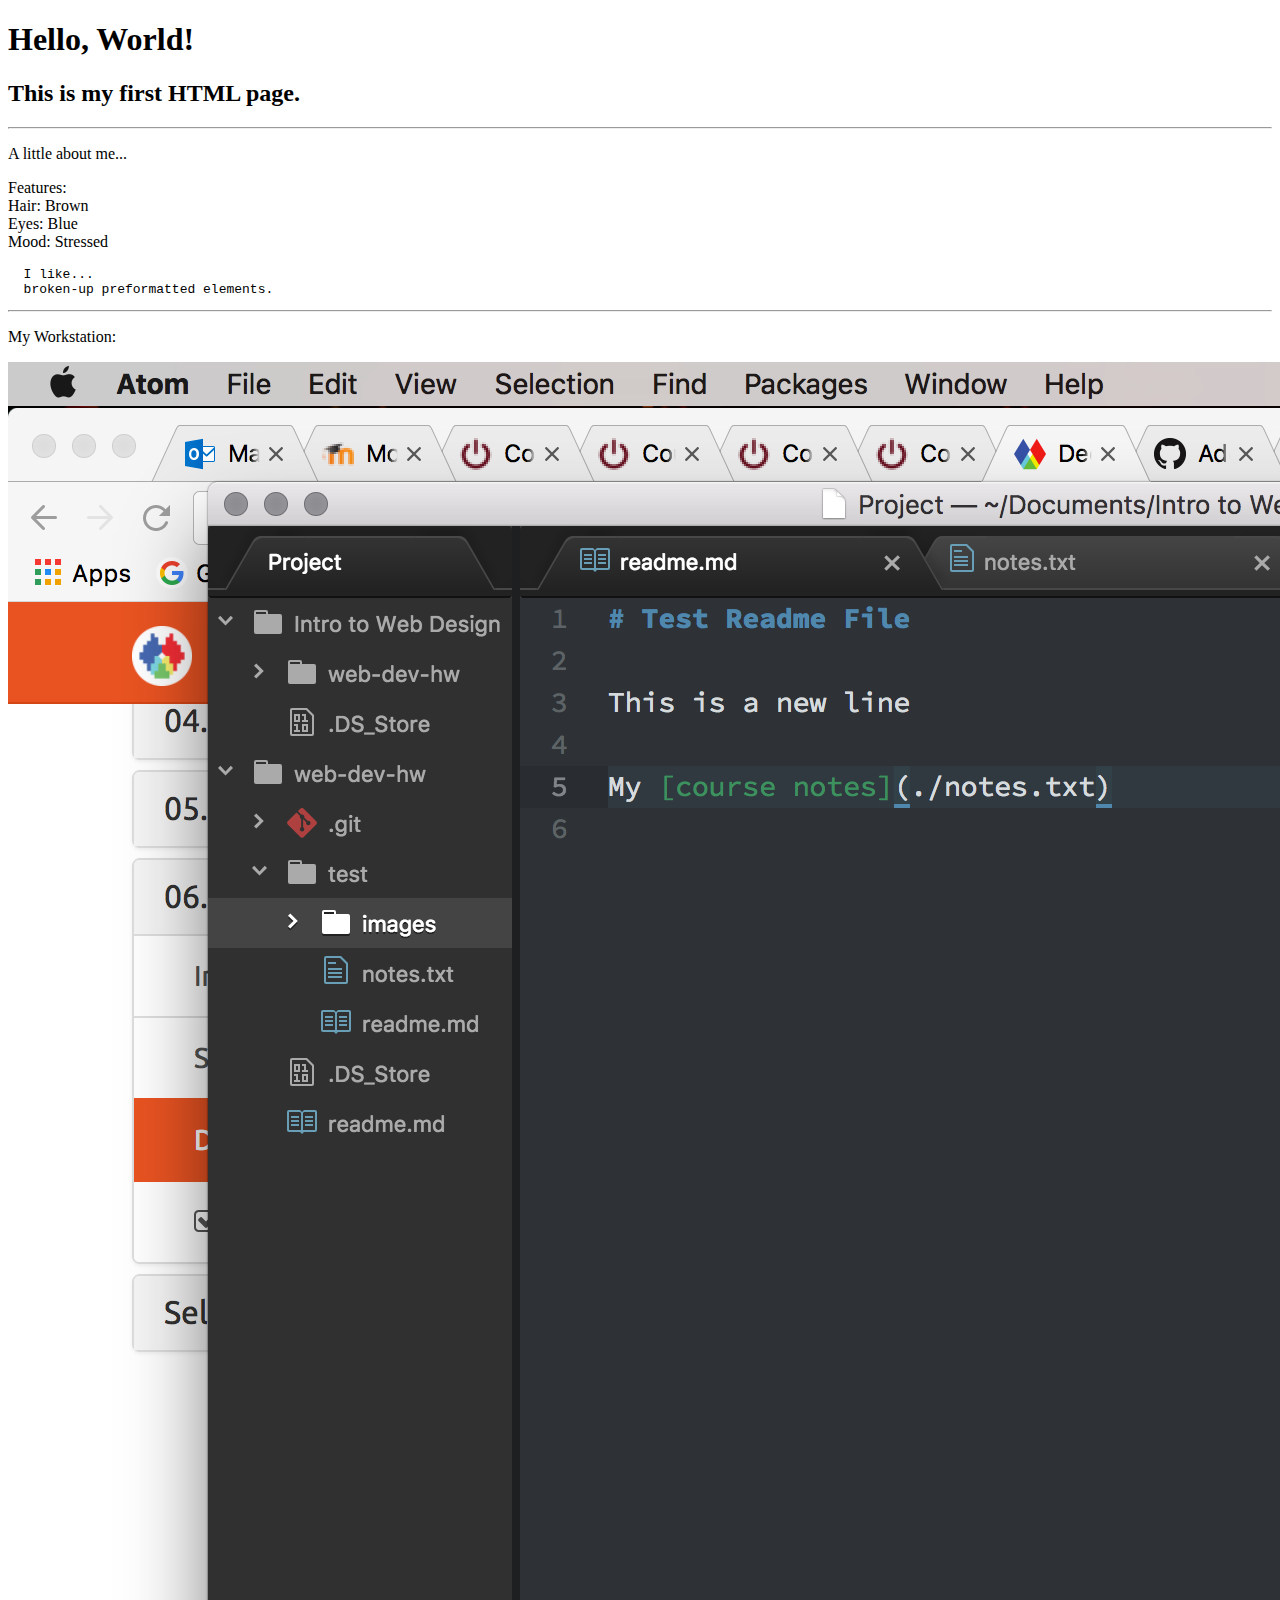
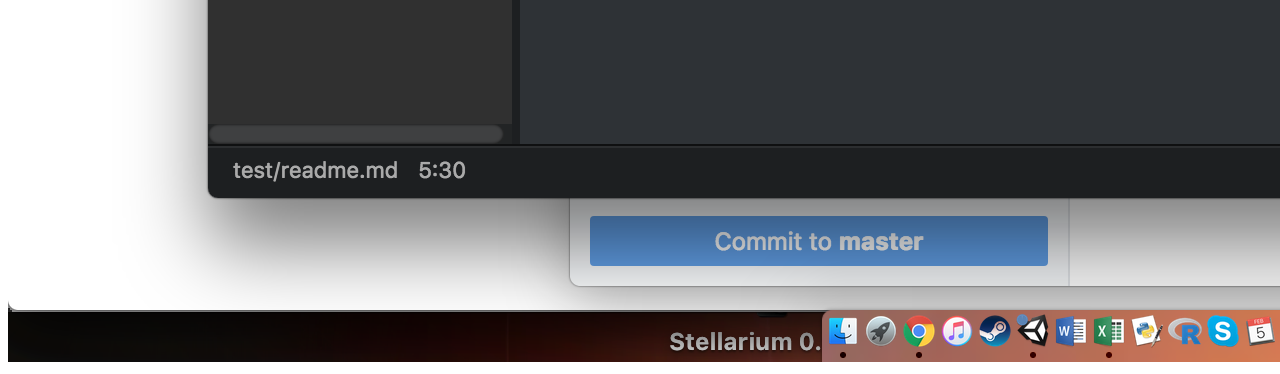
<file: test/about.html>
<!DOCTYPE html>
<h1>Hello, World!</h1>
<h2>This is my first HTML page.</h2>

<hr />

<p>A little about me...</p>
<p>
  Features:<br />
  Hair: Brown<br />
  Eyes: Blue<br />
  Mood: Stressed<br />
</p>

<pre>
  I like...
  broken-up preformatted elements.
</pre>

<hr />

<p>My Workstation:</p>

<img src="./images/screenshot.png"/>
</file>
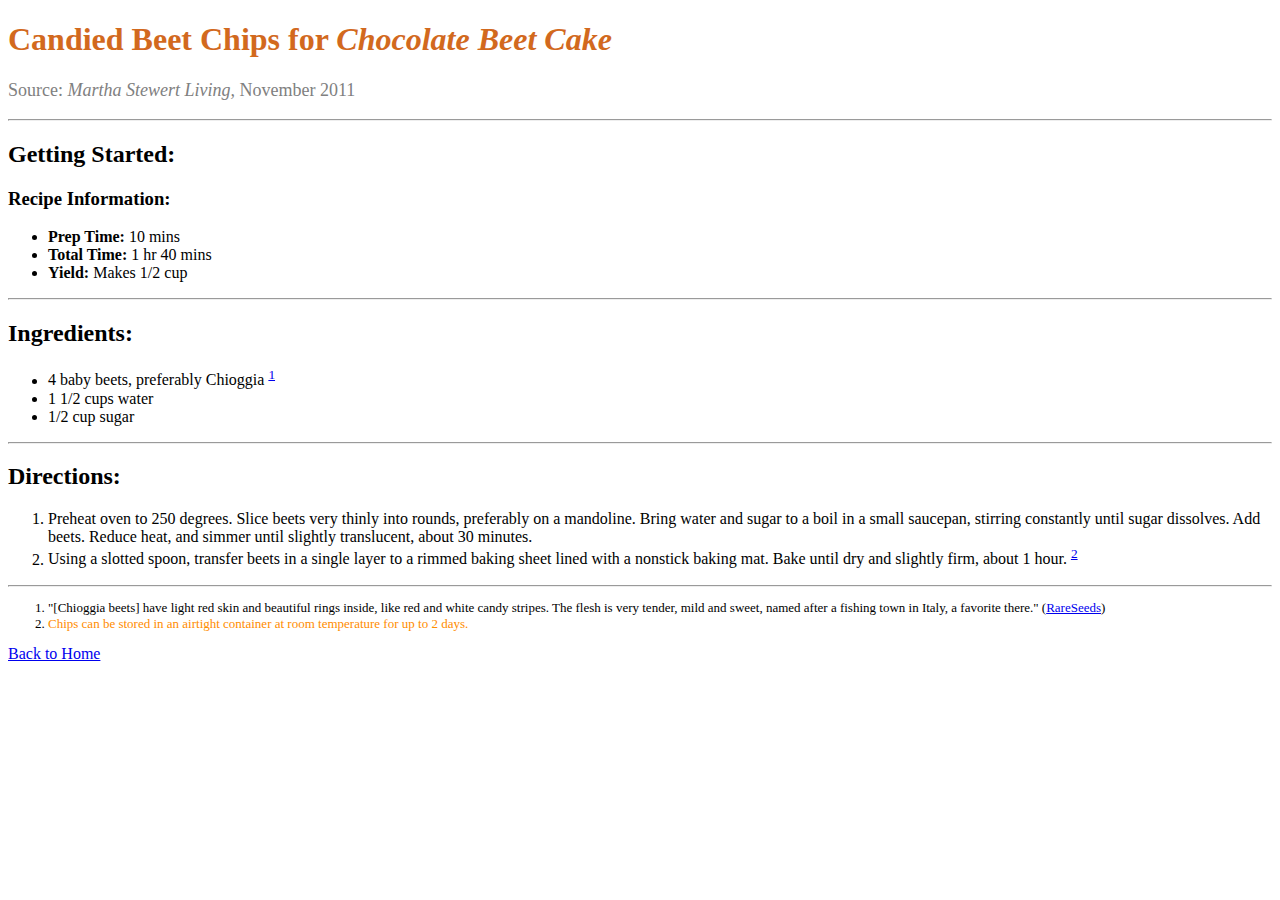
<file: assignment-3/pages/beetcake-garnish.html>
<!-- A3: Step 1 -->
<!DOCTYPE html>
<html>
  <head>
    <!-- A3: Step 2 -->
    <meta charset="UTF-8">
    <title>Garnish: Candied Beet Chips Recipe</title>
  </head>

  <body>
    <main>
      <h1 style="color:Chocolate">Candied Beet Chips for <i>Chocolate Beet Cake</i></h1>

      <p style="font-size:large; color:gray">Source: <cite>Martha Stewert Living,</cite> November 2011</p>

      <hr />

      <h2>Getting Started:</h2>

      <h3>Recipe Information:</h3>
        <ul>
          <li><b>Prep Time:</b> 10 mins</li>
          <li><b>Total Time:</b> 1 hr 40 mins</li>
          <li><b>Yield:</b> Makes 1/2 cup</li>
        </ul>

      <hr />

      <h2 id="ingredients">Ingredients:</h2>
        <ul>
          <li>4 baby beets, preferably Chioggia <sup><a href="footnotes1">1</a></sup></li>
          <li>1 1/2 cups water</li>
          <li>1/2 cup sugar</li>
        </ul>

      <hr />

      <h2>Directions:</h2>
        <ol>
          <li>Preheat oven to 250 degrees. Slice beets very thinly into rounds, preferably on a mandoline. Bring water and sugar to a boil in a small saucepan, stirring constantly until sugar dissolves. Add beets. Reduce heat, and simmer until slightly translucent, about 30 minutes.</li>
          <li>Using a slotted spoon, transfer beets in a single layer to a rimmed baking sheet lined with a nonstick baking mat. Bake until dry and slightly firm, about 1 hour. <sup><a href="#footnotes2">2</a></sup></li>
        </ol>

      <hr />
    </main>

    <footer>
      <ol style="font-size:small">
        <li id="footnotes1">"[Chioggia beets] have light red skin and beautiful rings inside, like red and white candy stripes. The flesh is very tender, mild and sweet, named after a fishing town in Italy, a favorite there." (<a href="http://www.rareseeds.com/chioggia-bassano-beet/" target="_blank">RareSeeds</a>)</li>
        <li id="footnotes2"><span style="color:DarkOrange">Chips can be stored in an airtight container at room temperature for up to 2 days.</span></li>
      </ol>

      <a href="../index.html">Back to Home</a>
    </footer>
  </body>
</html>
</file>
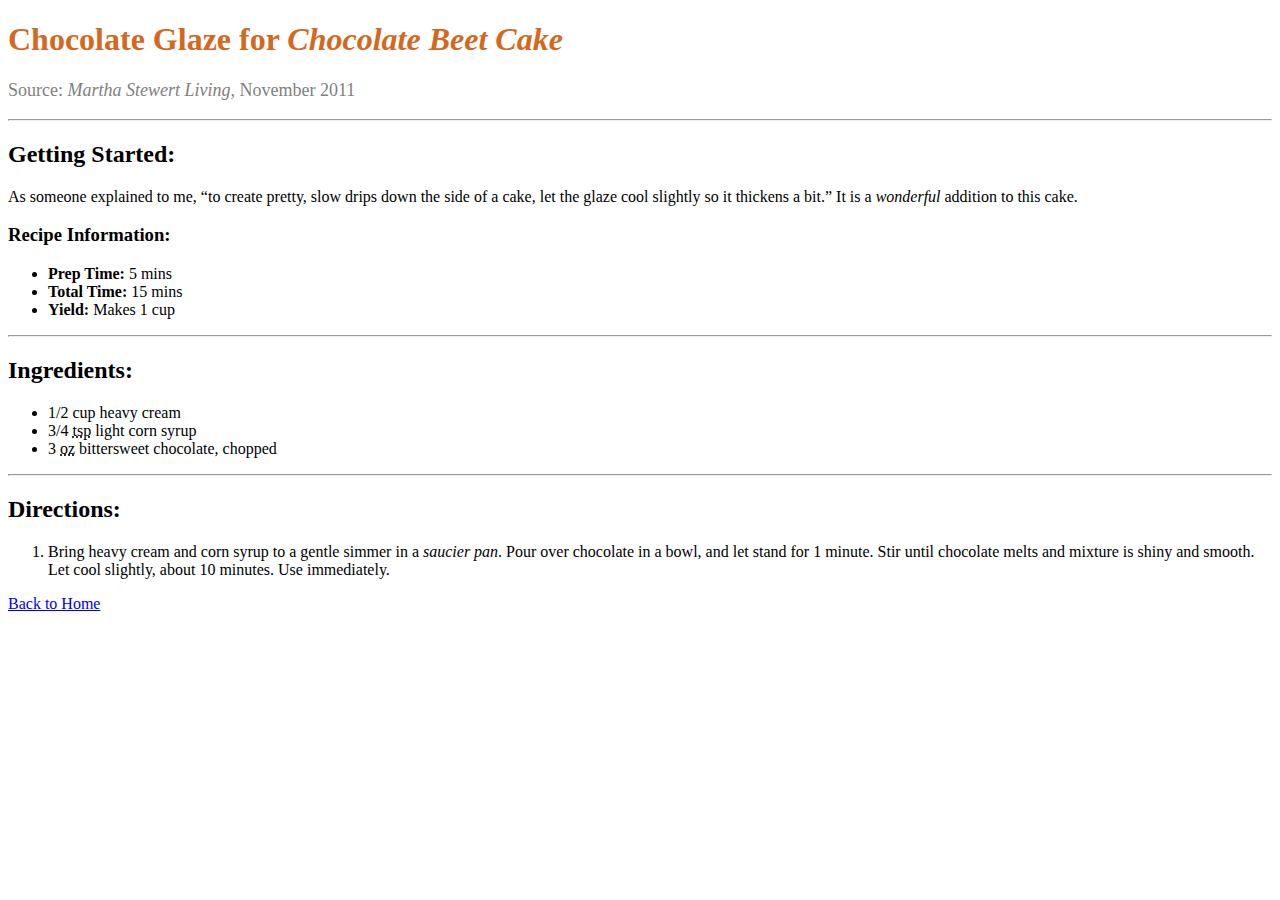
<file: assignment-3/pages/beetcake-glaze.html>
<!-- A3: Step 1-->
<!DOCTYPE html>
<html>
  <head>
    <!-- A3: Step 2 -->
    <meta charset="UTF-8">
    <title>Glaze: Chocolate Glaze Recipe</title>
  </head>

  <body>
    <main>
      <h1 style="color:Chocolate">Chocolate Glaze for <i>Chocolate Beet Cake</i></h1>

      <p style="font-size:large; color:gray">Source: <cite>Martha Stewert Living,</cite> November 2011</p>

      <hr />

      <h2>Getting Started:</h2>

      <p>As someone explained to me, <q>to create pretty, slow drips down the side of a cake, let the glaze cool slightly so it thickens a bit.</q> It is a <em>wonderful</em> addition to this cake.</p>

      <h3>Recipe Information:</h3>
        <ul>
          <li><b>Prep Time:</b> 5 mins</li>
          <li><b>Total Time:</b> 15 mins</li>
          <li><b>Yield:</b> Makes 1 cup</li>
        </ul>

      <hr />

      <h2 id="ingredients">Ingredients:</h2>
        <ul>
          <li>1/2 cup heavy cream</li>
          <li>3/4 <abbr title="Teaspoon">tsp</abbr> light corn syrup</li>
          <li>3 <abbr title="Ounce">oz</abbr> bittersweet chocolate, chopped</li>
        </ul>

      <hr />

      <h2>Directions:</h2>
        <ol>
          <li>Bring heavy cream and corn syrup to a gentle simmer in a <dfn title="saucier pan: pan for preparations requiring repetitive motions such as stirring.">saucier pan</dfn>. Pour over chocolate in a bowl, and let stand for 1 minute. Stir until chocolate melts and mixture is shiny and smooth. Let cool slightly, about 10 minutes. Use immediately.</li>
        </ol>
    </main>

    <footer>
      <a href="../index.html">Back to Home</a>
    </footer>
  </body>
</html>
</file>
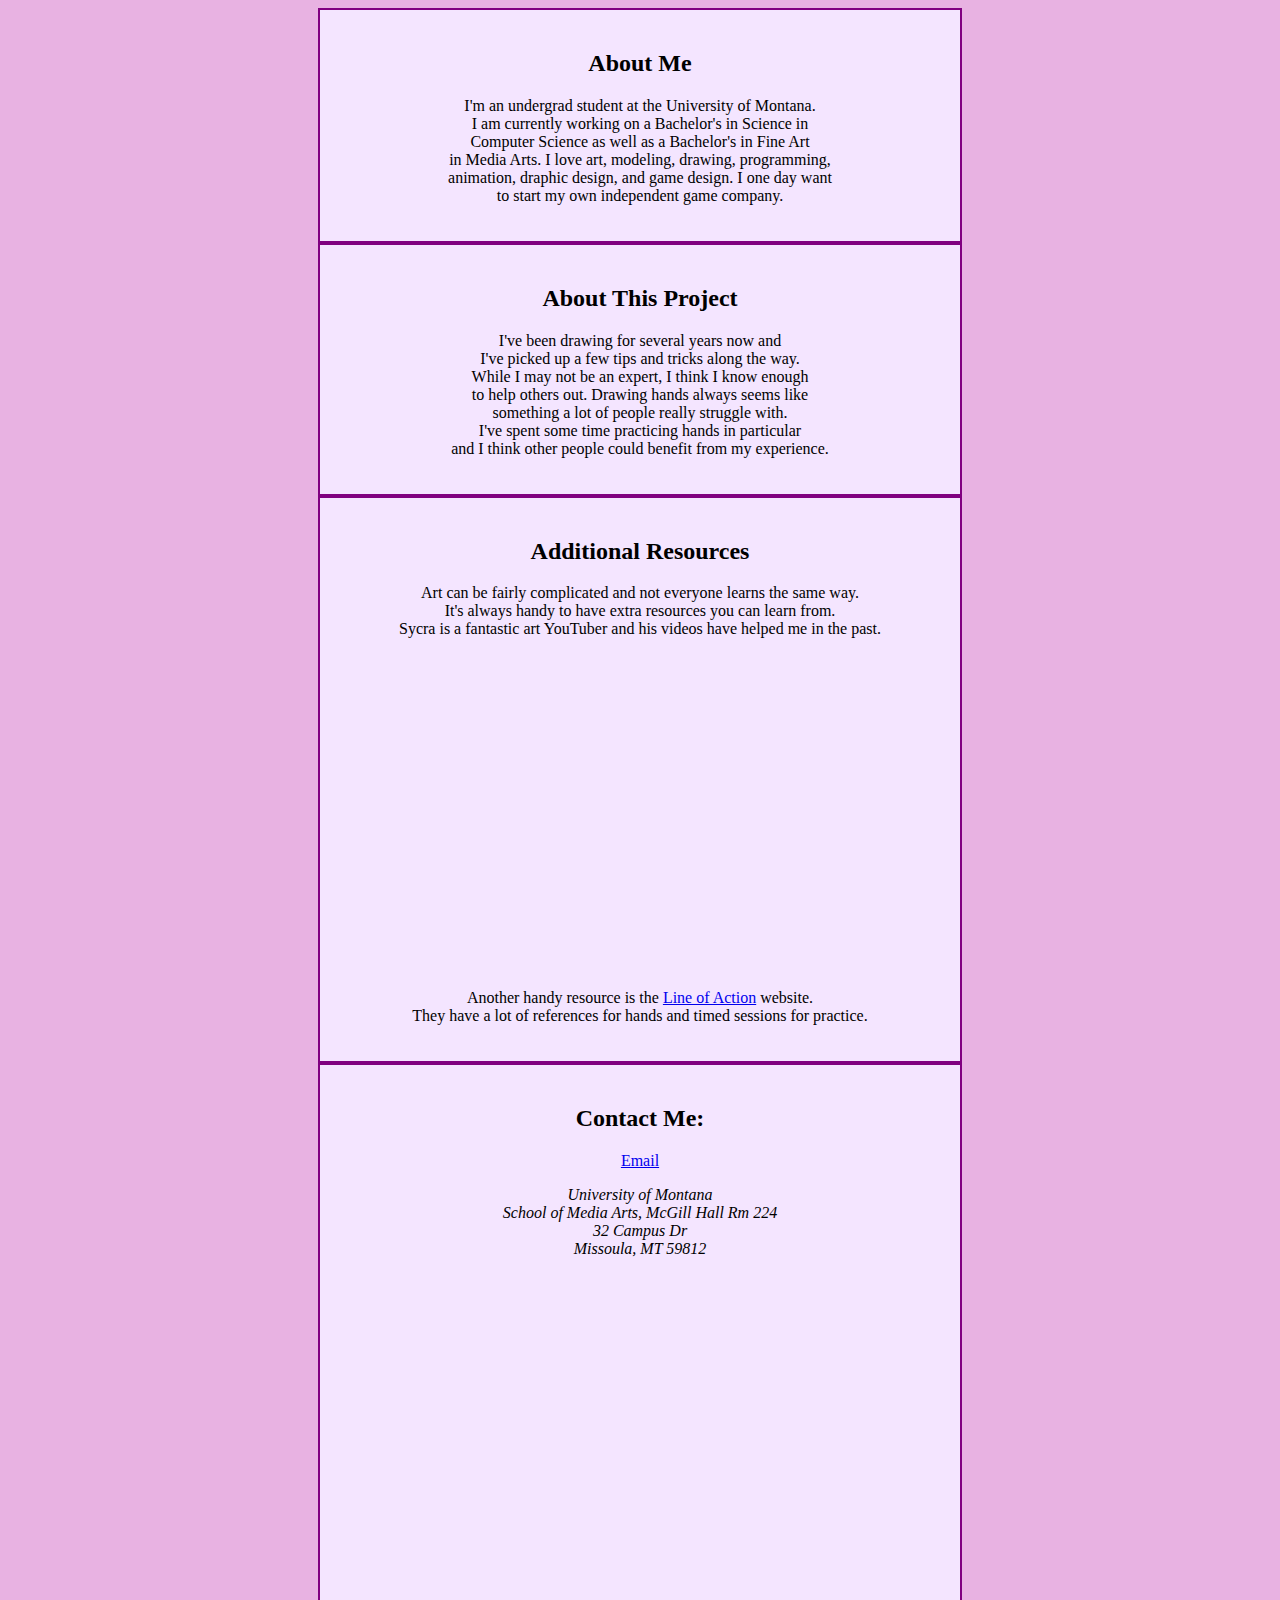
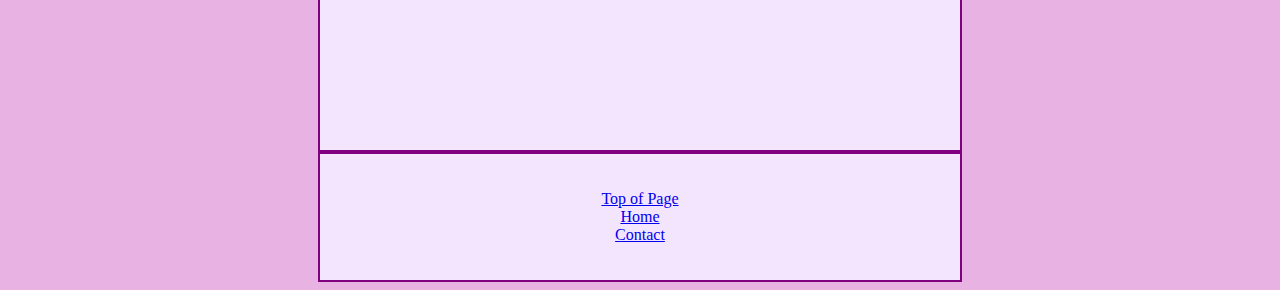
<file: project-2/pages/about.html>
<!DOCTYPE html>
<html lang="en">
  <head>

    <title>About</title>

    <meta charset="UTF-8">

    <meta name="description" content="Web-Dev-HW Project 2 About Page">

    <meta name="author" content="Lynne Spears">

    <meta name="keywords" content="Intro to Web Development, Web Development, Web Design, HTML, CSS, University of Montana, Art, How to, Hands, About">

    <meta name="viewport" content="width=device-width, initial-scale=1.0">

    <style>
      body {
        background-color: #E8B2E2;
        }
      .container {
        text-align: center;
        width: 600px;
        margin: auto;
        padding: 20px;
        border: 2px solid purple;
        background-color: #F4E5FF;
      }
      .materials-container {
        width: 600px;
        margin: auto;
        padding: 20px;
        border: 2px solid purple;
        background-color: #F4E5FF;
      }
      table, td, th {
      border: 1px solid purple;
      border-collapse: collapse;
      padding: 5px;
      text-align: center;

      }
    </style>

  </head>


  <body>

    <!-- About Me -->
    <div id="about me" class="container">

      <h2>About Me</h2>
      <p>
        I'm an undergrad student at the University of Montana.<br/>
        I am currently working on a Bachelor's in Science in<br/>
        Computer Science as well as a Bachelor's in Fine Art<br/>
        in Media Arts. I love art, modeling, drawing, programming,<br/>
        animation, draphic design, and game design. I one day want<br/>
        to start my own independent game company.<br/>

    </div>

    <!-- About Project -->
    <div id="about project" class="container">

      <h2>About This Project</h2>
      <p>
        I've been drawing for several years now and<br/>
        I've picked up a few tips and tricks along the way.<br/>
        While I may not be an expert, I think I know enough<br/>
        to help others out. Drawing hands always seems like<br/>
        something a lot of people really struggle with.<br/>
        I've spent some time practicing hands in particular<br/>
        and I think other people could benefit from my experience.

    </div>

    <!-- Video Resource -->
    <div id="video resource" class="container">
      <h2>Additional Resources</h2>
      <P>
        Art can be fairly complicated and not everyone learns the same way.<br/>
        It's always handy to have extra resources you can learn from.<br/>
        Sycra is a fantastic art YouTuber and his videos have helped me in the past.<br/>
      </p>
      <iframe width="560" height="315" src="https://www.youtube.com/embed/qUbt1l4tBJg?rel=0" frameborder="0" allow="autoplay; encrypted-media" allowfullscreen></iframe>
      <p>
        Another handy resource is the <a href="./test/about.html">Line of Action</a> website.<br />
        They have a lot of references for hands and timed sessions for practice.
      </p>

    </div>

    <div id="physical destination" class="container">
      <!-- University Address -->
      <h2>Contact Me:</h2>
      <p><a href="mailto:lynne.spears@umontana.edu">Email</a></p>
      <address>
        University of Montana<br>
        School of Media Arts, McGill Hall Rm 224<br>
        32 Campus Dr<br>
        Missoula, MT 59812<br>
      </address>
      <br/>

      <iframe src="https://www.google.com/maps/embed?pb=!1m18!1m12!1m3!1d2728.048493388356!2d-113.98581439934034!3d46.86241807903995!2m3!1f0!2f0!3f0!3m2!1i1024!2i768!4f13.1!3m3!1m2!1s0x535dcc33c3d4cbd5%3A0xd77cd4f46bdf5b89!2sMcGill+Hall%2C+32+Campus+Dr%2C+Missoula%2C+MT+59812!5e0!3m2!1sen!2sus!4v1520887034588" width="600" height="450" frameborder="0" style="border:0" allowfullscreen></iframe>

    </div>

    <div id="pages" class="container">
      <!-- Page Links -->
      <p>
        <a href="#about me">Top of Page</a><br />
        <a href="../index.html">Home</a><br />
        <a href="./contact.html">Contact</a><br />
      </p>
    </div>

  </body>
</html>
</file>
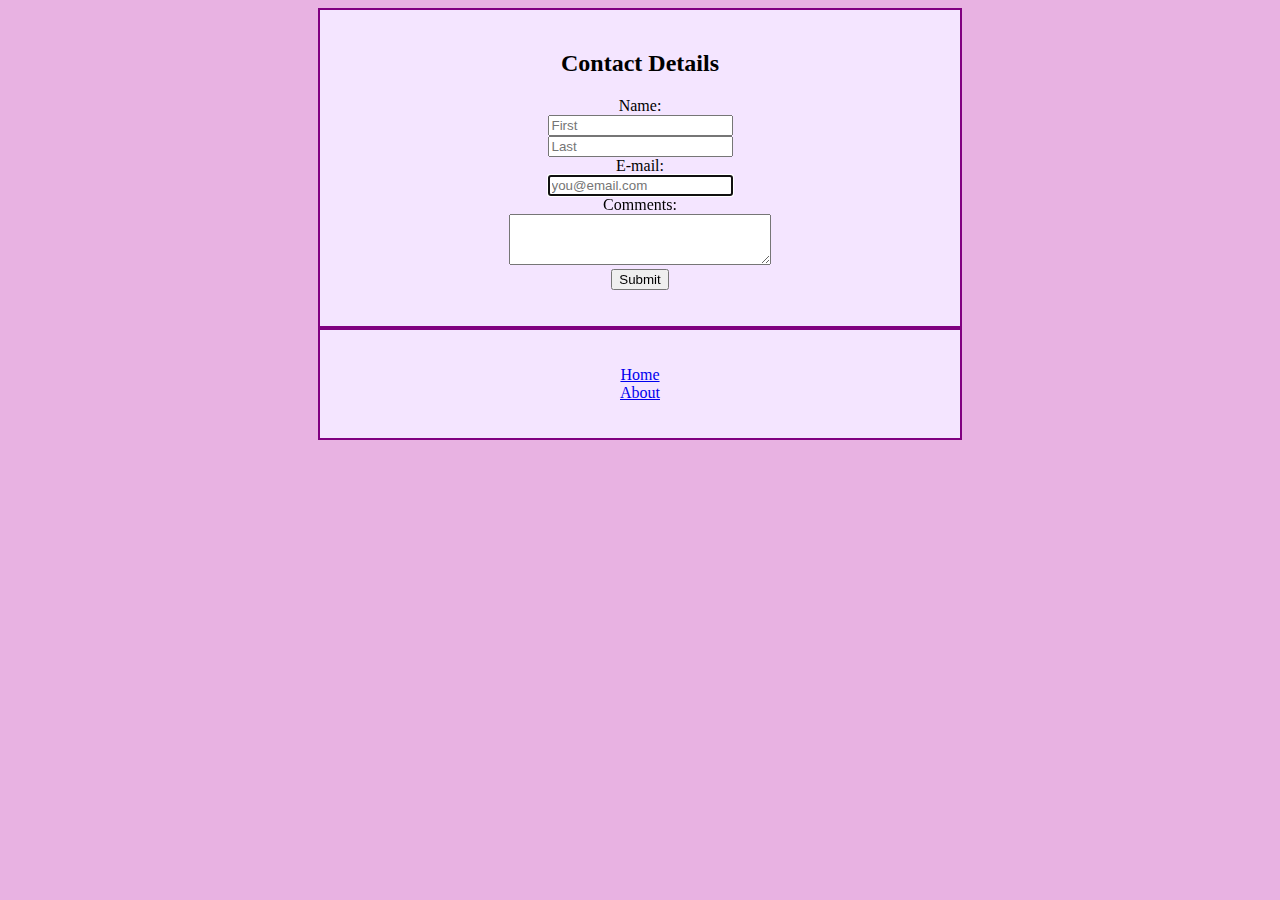
<file: project-2/pages/contact.html>
<!DOCTYPE html>
<html lang="en">
  <head>

    <title>Contact</title>

    <meta charset="UTF-8">

    <meta name="description" content="Web-Dev-HW Project 2 Contact Page">

    <meta name="author" content="Lynne Spears">

    <meta name="keywords" content="Intro to Web Development, Web Development, Web Design, HTML, CSS, University of Montana, Art, How to, Hands, Contact">

    <meta name="viewport" content="width=device-width, initial-scale=1.0">

    <style>
      body {
        background-color: #E8B2E2;
        }
      .container {
        text-align: center;
        width: 600px;
        margin: auto;
        padding: 20px;
        border: 2px solid purple;
        background-color: #F4E5FF;
      }
      .materials-container {
        width: 600px;
        margin: auto;
        padding: 20px;
        border: 2px solid purple;
        background-color: #F4E5FF;
      }
      table, td, th {
      border: 1px solid purple;
      border-collapse: collapse;
      padding: 5px;
      text-align: center;

      }
    </style>

  </head>


  <body>

    <div id="contact form" class="container">
      <h2>Contact Details</h2>
      <!-- Contact Form -->
      <form action="../index.html" method="post"
        <p>Name:<br />
          <input type="text" name="name" id="name-first" placeholder="First"/><br />
          <input type="text" name="name" id="name-last" placeholder="Last"/><br />
        E-mail:<br />
          <input type="email" name="email" placeholder="you@email.com" autofocus/><br />
        Comments:<br />
          <textarea name="comments" id="comments-textarea" cols="30" rows="3"></textarea><br />
          <input type="submit" name="submit" value="Submit" />
        </p>
    </form>
    </div>

    <div id="pages" class="container">
      <!-- Page Links -->
      <p>
        <a href="../index.html">Home</a><br />
        <a href="./about.html">About</a><br />
      </p>
    </div>

  </body>
</html>
</file>
<file: assignment-6/css/style.css>
/*body*/
body {

  width: 800px;
  height: 800px;
  background-color: black;
  font-size: 16pt;
  color: white;
  text-align: center;

}

.container {

  text-align: center;
  position: center;

}

/*divs*/
#first {

  background-color: #f451b5;
  position: center;
  width: 100%;
  height: 10%;
  opacity: 0.9;

}

#second {

  background-color: #e9a766;
  position: center;
  width: 70%;
  height: 5%;
  opacity: 0.9;

}

#third {

  background-color: #ddff15;
  position: center;
  width: 90%;
  height: 10%;
  opacity: 0.9;

}

img {

  width: 300px;
  height: 300px;

}
</file>
